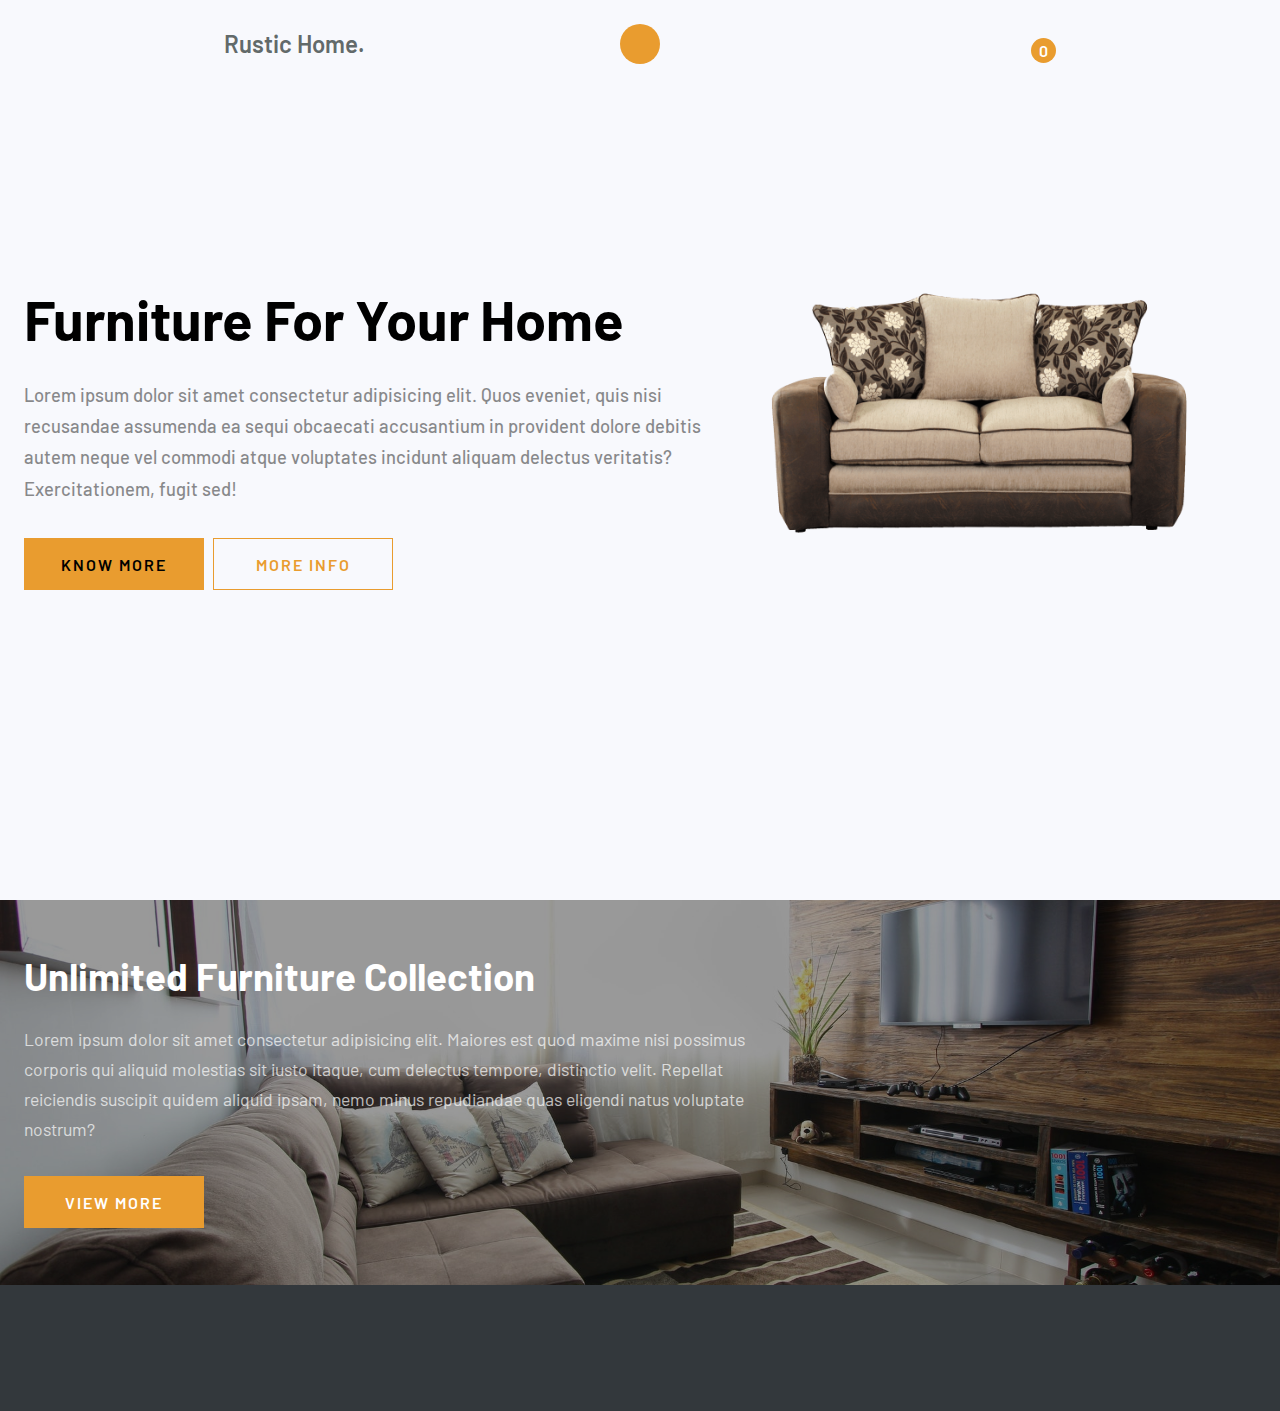
<file: index.html>
<!DOCTYPE html>
<html>
  <head>
    <meta charset="utf-8">
    <meta http-equiv="X-UA-Compatible" content="IE=edge">
    <title>Add To Cart - Furniture</title>
    <meta name="viewport" content="width=device-width, initial-scale=1">
    <!-- font awesome cdn -->
    <link rel="stylesheet" href="https://cdnjs.cloudflare.com/ajax/libs/font-awesome/5.15.1/css/all.min.css" integrity="sha512-+4zCK9k+qNFUR5X+cKL9EIR+ZOhtIloNl9GIKS57V1MyNsYpYcUrUeQc9vNfzsWfV28IaLL3i96P9sdNyeRssA==" crossorigin="anonymous" />
    <link rel="stylesheet" href="style.css">
  </head>
  <body>

    <!-- header  -->
    <header>
      <div class = "container">
        <!-- navbar -->
        <nav class = "navbar">
          <a href = "index.html" class = "navbar-brand">Rustic Home.</a>
          <button type = "button" class = "navbar-toggler">
            <i class = "fas fa-bars"></i>
          </button>
          <div class = "navbar-collapse">
            <ul>
              <li><a href = "#">Home</a></li>
              <li><a href = "#">Gallery</a></li>
              <li><a href = "#">New Arrivals</a></li>
              <li><a href = "products.html">Products</a></li>
              <li><a href = "#">contact</a></li>
            </ul>
          </div>

          <div class = "cart">
            <button type = "button" id = "cart-btn">
              <i class = "fas fa-shopping-cart"></i>
              <span id = "cart-count-info"></span>
            </button>
            
            <div class = "cart-container">
              <div class = "cart-list">
                <!-- single item -->
                <!-- <div class = "cart-item">
                  <img src = "images/armchair.png" alt = "product image">
                  <div class = "cart-item-info">
                    <h3 class = "cart-item-name">Arm Chair</h3>
                    <span class = "cart-item-category">Chair</span>
                    <span class = "cart-item-price">$120.00</span>
                  </div>

                  <button type = "button" class = "cart-item-del-btn">
                    <i class = "fas fa-times"></i>
                  </button>
                </div> -->
                <!-- end of single item  -->
              </div>

              <div class = "cart-total">
                <h3>Total: KES </h3>
                <span id = "cart-total-value"></span>
              </div>
            </div>
          </div>
        </nav>
        <!-- end of navbar -->

        <!-- banner -->
        <div class = "banner">
          <div class = "banner-content">
            <h1>Furniture For Your Home</h1>
            <p class = "text">Lorem ipsum dolor sit amet consectetur adipisicing elit. Quos eveniet, quis nisi recusandae assumenda ea sequi obcaecati accusantium in provident dolore debitis autem neque vel commodi atque voluptates incidunt aliquam delectus veritatis? Exercitationem, fugit sed!</p>
            <div class = "btns">
              <button type = "button" class = "btn"> <a href="products.html"> know more</a></button>
              <button type = "button" class = "btn">more info</button>
            </div>
          </div>

          <div class = "banner-img">
            <img src = "images/banner-img.png" alt = "furniture banner image">
          </div>
        </div>
        <!-- end of banner  -->
      </div>
    </header>
    <!-- end of header -->

    <!-- products section  -->

    <!-- end of products section -->

    <!-- footer -->
    <footer>
      <div class = "footer-banner">
        <div class = "container">
          <h2>Unlimited Furniture Collection</h2>
          <p class = "text">Lorem ipsum dolor sit amet consectetur adipisicing elit. Maiores est quod maxime nisi possimus corporis qui aliquid molestias sit iusto itaque, cum delectus tempore, distinctio velit. Repellat reiciendis suscipit quidem aliquid ipsam, nemo minus repudiandae quas eligendi natus voluptate nostrum?</p>
          <button type = "button" class = "btn">View More</button>
        </div>
      </div>

      <div class = "container">
        <div class = "social-icons">
          <a href = "#">
            <i class = "fab fa-facebook-f"></i>
          </a>
          <a href = "#">
            <i class = "fab fa-twitter"></i>
          </a>
          <a href = "#">
            <i class = "fab fa-instagram"></i>
          </a>
          <a href = "#">
            <i class = "fab fa-pinterest"></i>
          </a>
          <a href = "#">
            <i class = "fab fa-linkedin"></i>
          </a>
        </div>
      </div>
    </footer>
    <!-- end of footer -->

    



    
    
    <script src="app.js"></script>
  </body>
</html>
</file>
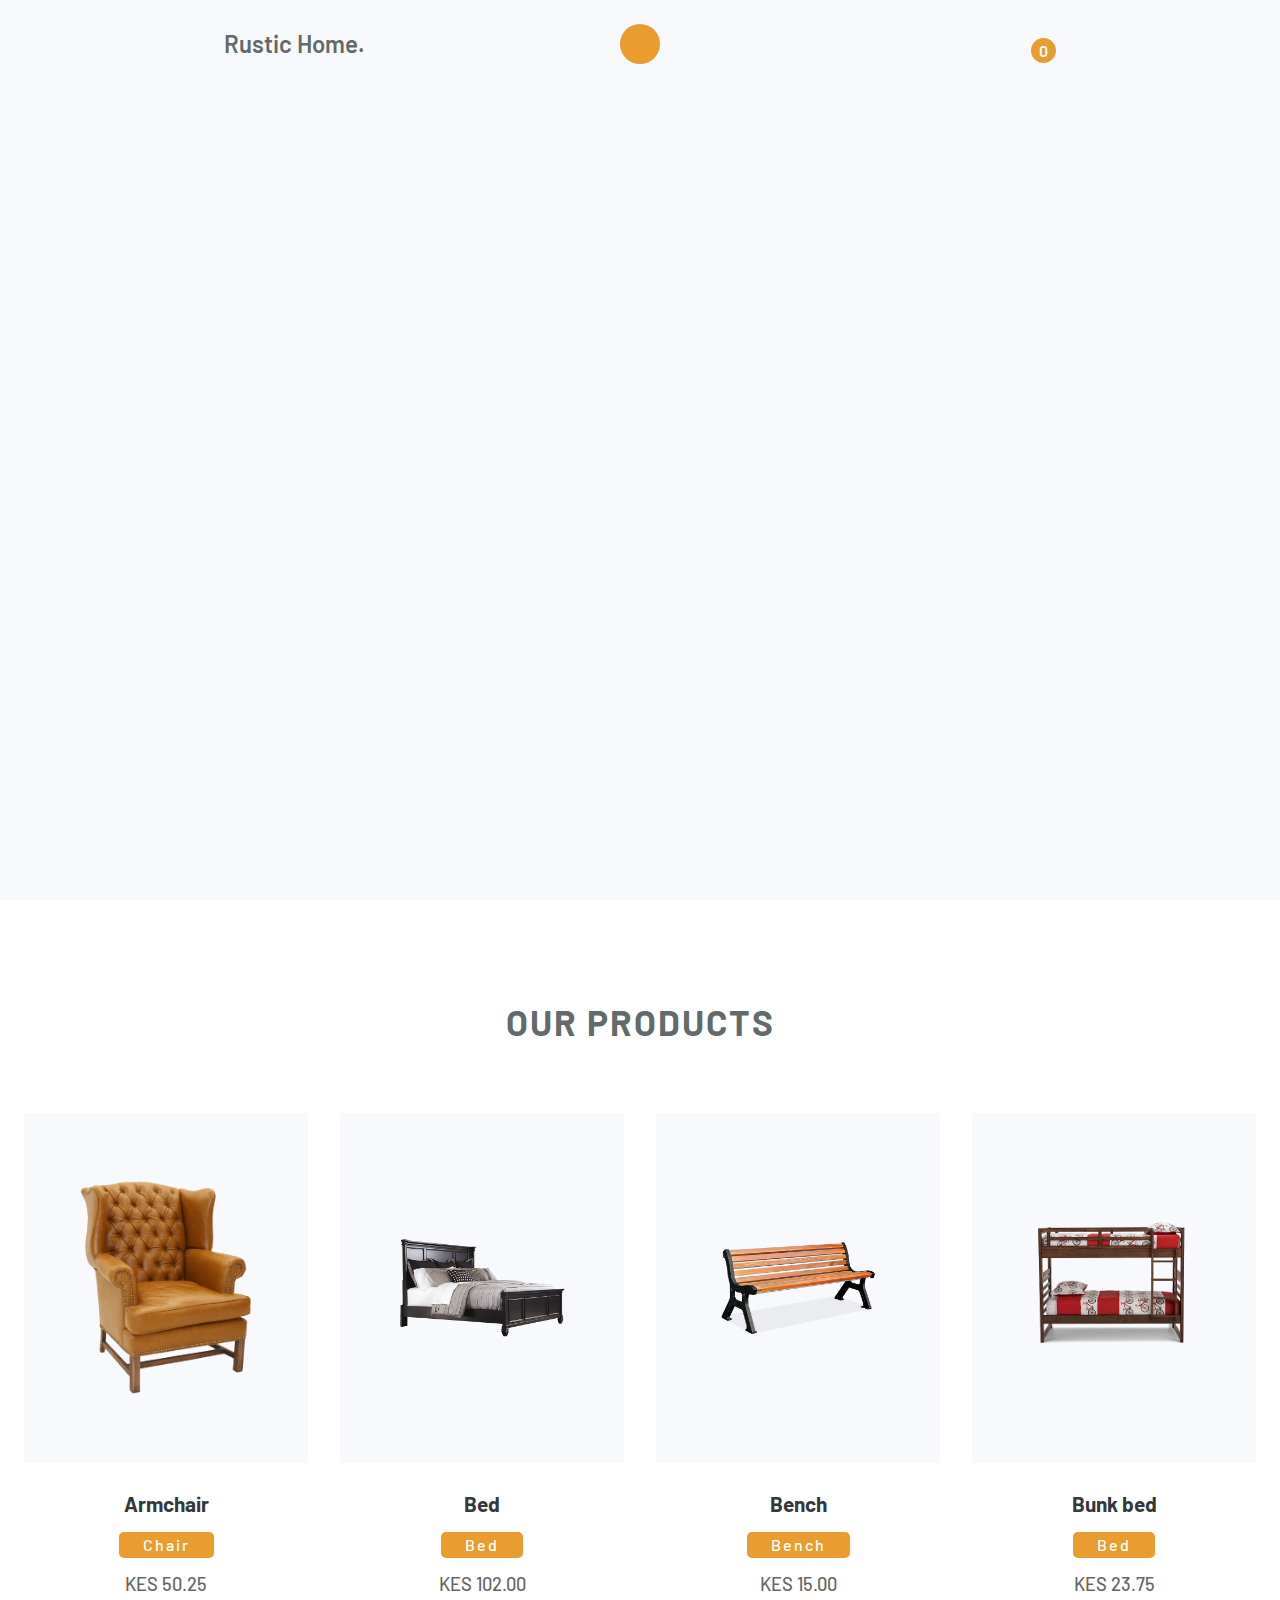
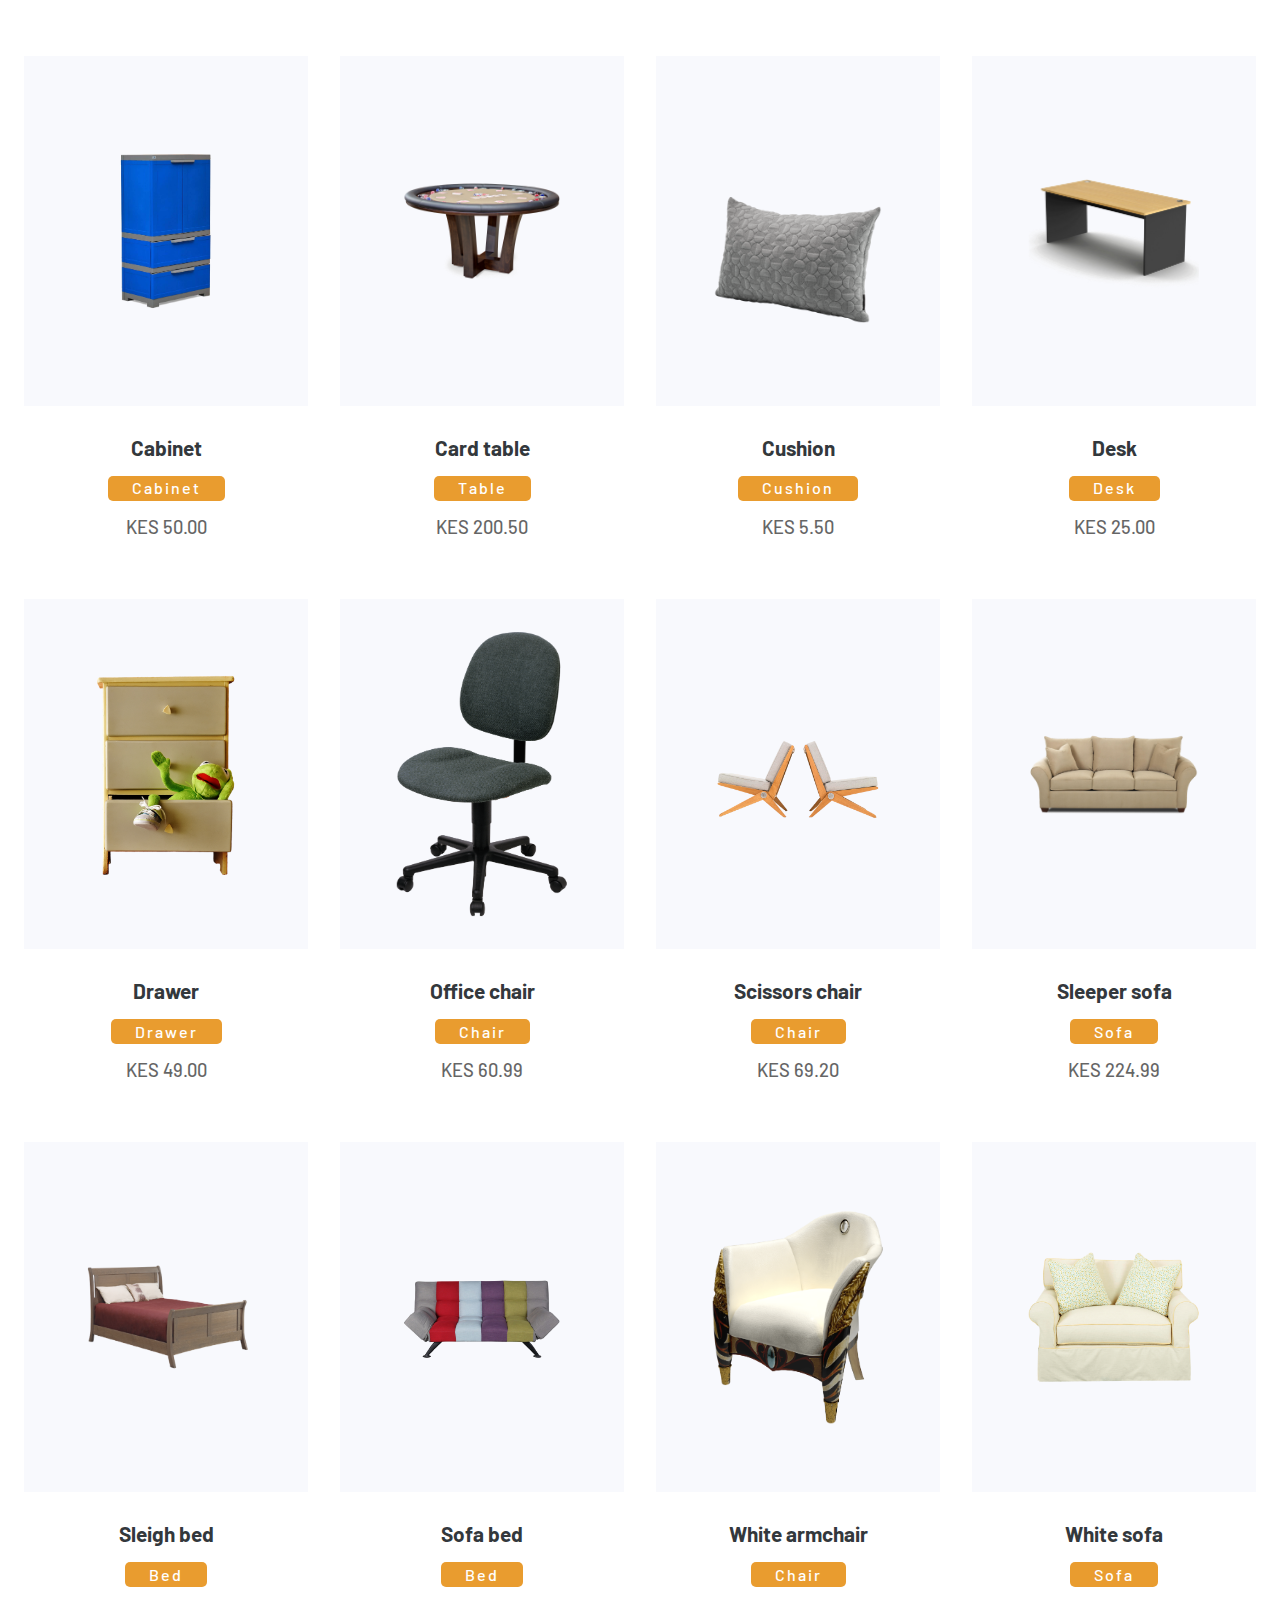
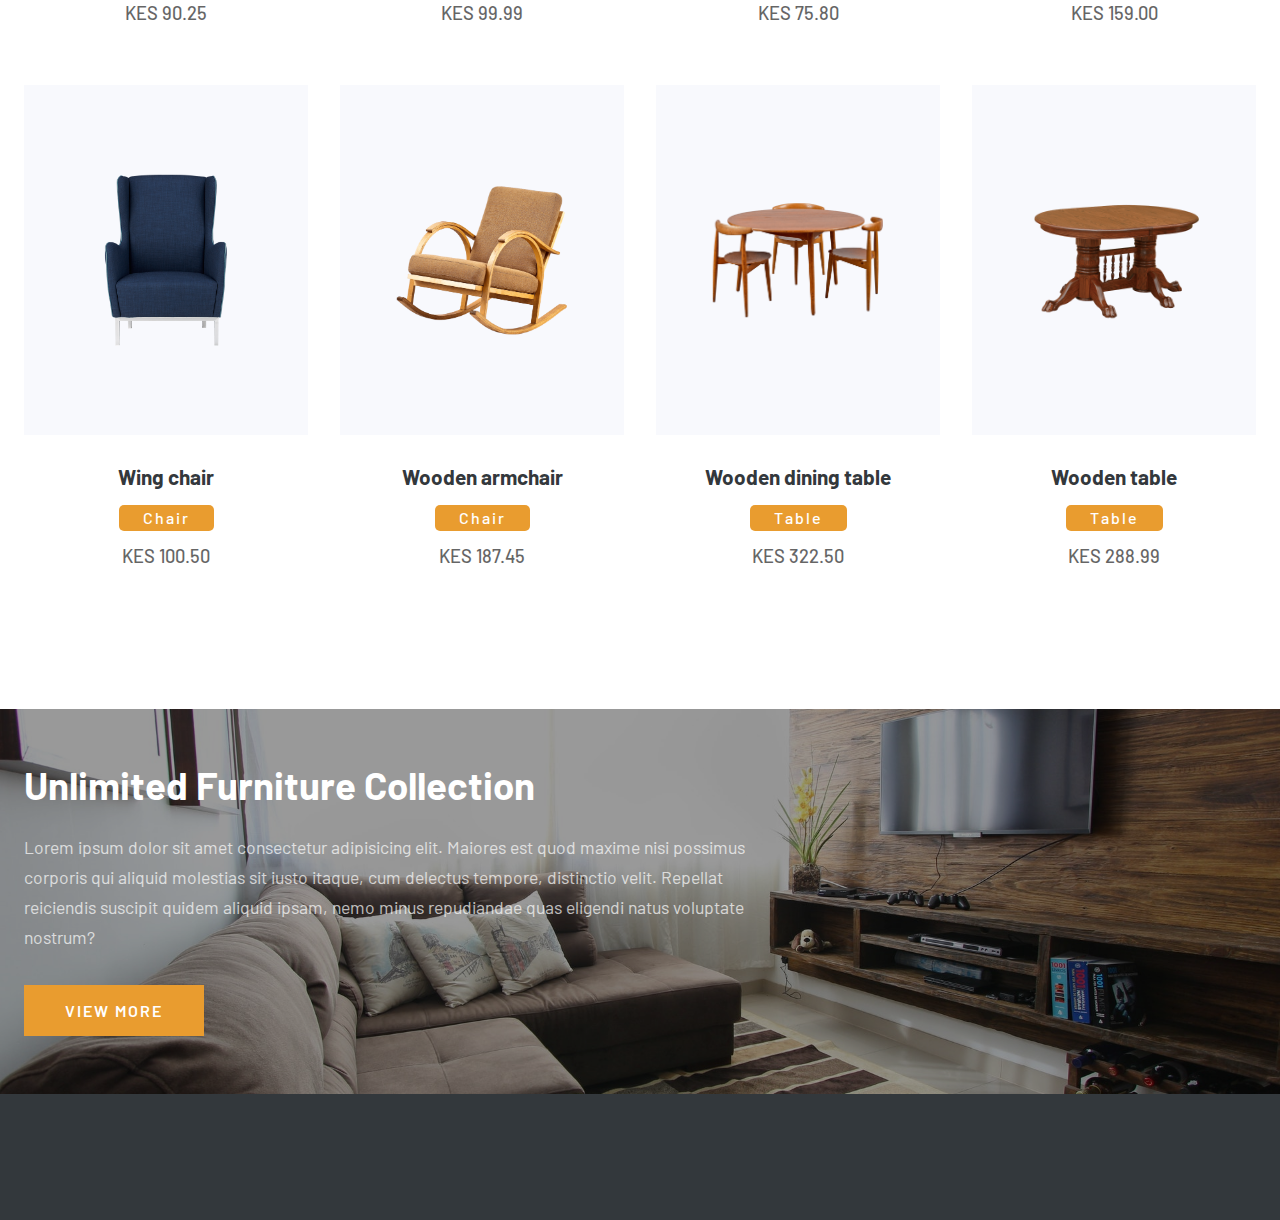
<file: products.html>
<!DOCTYPE html>
<html>
  <head>
    <meta charset="utf-8">
    <meta http-equiv="X-UA-Compatible" content="IE=edge">
    <title>Add To Cart - Furniture</title>
    <meta name="viewport" content="width=device-width, initial-scale=1">
    <!-- font awesome cdn -->
    <link rel="stylesheet" href="https://cdnjs.cloudflare.com/ajax/libs/font-awesome/5.15.1/css/all.min.css" integrity="sha512-+4zCK9k+qNFUR5X+cKL9EIR+ZOhtIloNl9GIKS57V1MyNsYpYcUrUeQc9vNfzsWfV28IaLL3i96P9sdNyeRssA==" crossorigin="anonymous" />
    <link rel="stylesheet" href="style.css">
  </head>
  <body>

    <!-- header  -->
    <header>
      <div class = "container" id="productsHeader">
        <!-- navbar -->
        <nav class = "navbar">
          <a href = "index.html" class = "navbar-brand">Rustic Home.</a>
          <button type = "button" class = "navbar-toggler">
            <i class = "fas fa-bars"></i>
          </button>
          <div class = "navbar-collapse">
            <ul>
              <li><a href = "#">Home</a></li>
              <li><a href = "#">Gallery</a></li>
              <li><a href = "#">New Arrivals</a></li>
              <li><a href = "/products">Products</a></li>
              <li><a href = "#">contact</a></li>
            </ul>
          </div>

          <div class = "cart">
            <button type = "button" id = "cart-btn">
              <i class = "fas fa-shopping-cart"></i>
              <span id = "cart-count-info"></span>
            </button>
            
            <div class = "cart-container">
              <div class = "cart-list">
                <!-- single item -->
                <!-- <div class = "cart-item">
                  <img src = "images/armchair.png" alt = "product image">
                  <div class = "cart-item-info">
                    <h3 class = "cart-item-name">Arm Chair</h3>
                    <span class = "cart-item-category">Chair</span>
                    <span class = "cart-item-price">$120.00</span>
                  </div>

                  <button type = "button" class = "cart-item-del-btn">
                    <i class = "fas fa-times"></i>
                  </button>
                </div> -->
                <!-- end of single item  -->
              </div>

              <div class = "cart-total">
                <h3>Total: KES </h3>
                <span id = "cart-total-value"></span>
              </div>
            </div>
          </div>
        </nav>
        <!-- end of navbar -->

        <!-- banner -->



        <!-- end of banner  -->
      </div>
    </header>
    <!-- end of header -->

    <!-- products section  -->
    <section class = "products">
      <div class = "container">
        <h2>Our Products</h2>
        <div class = "product-list">
          <!-- single item -->
          <!-- <div class = "product-item">
            <div class = "product-img">
              <img src = "images/bed.png" alt = "product image">
              <button type = "button" class = "add-to-cart-btn">
                <i class = "fas fa-shopping-cart"></i>Add To Cart
              </button>
            </div>

            <div class = "product-content">
              <h3 class = "product-name">Wooden Bed</h3>
              <span class = "product-category">Bed</span>
              <p class = "product-price">$120.00</p>
            </div>
          </div> -->
          <!-- end of single item -->
        </div>
      </div>
    </section>
    <!-- end of products section -->

    <!-- footer -->
    <footer>
      <div class = "footer-banner">
        <div class = "container">
          <h2>Unlimited Furniture Collection</h2>
          <p class = "text">Lorem ipsum dolor sit amet consectetur adipisicing elit. Maiores est quod maxime nisi possimus corporis qui aliquid molestias sit iusto itaque, cum delectus tempore, distinctio velit. Repellat reiciendis suscipit quidem aliquid ipsam, nemo minus repudiandae quas eligendi natus voluptate nostrum?</p>
          <button type = "button" class = "btn">View More</button>
        </div>
      </div>

      <div class = "container">
        <div class = "social-icons">
          <a href = "#">
            <i class = "fab fa-facebook-f"></i>
          </a>
          <a href = "#">
            <i class = "fab fa-twitter"></i>
          </a>
          <a href = "#">
            <i class = "fab fa-instagram"></i>
          </a>
          <a href = "#">
            <i class = "fab fa-pinterest"></i>
          </a>
          <a href = "#">
            <i class = "fab fa-linkedin"></i>
          </a>
        </div>
      </div>
    </footer>
    <!-- end of footer -->

    



    
    
    <script src="app.js"></script>
  </body>
</html>
</file>
<file: style.css>
@import url('https://fonts.googleapis.com/css2?family=Barlow:wght@100;200;300;400;500;600;700;800;900&display=swap');


:root{
    --ghost-white: #f8f9fd;
    --fire-bush: #e99c2f;
    --granite-gray: #626a6a;
    --baltic-sea: #33383c;
    --trans: all 0.5s ease-in-out;
}

*{
    padding: 0;
    margin: 0;
    box-sizing: border-box;
    font-family: 'Barlow', sans-serif;
}
body{
    line-height: 1.5;
    font-weight: 400;
}

/* resets and resuable stylings */
img{
    display: block;
    width: 100%;
}
button{
    cursor: pointer;
    outline: 0;
}
a{
    text-decoration: none;
    color: #000;
}
.container{
    max-width: 1280px;
    margin: 0 auto;
    padding: 0 1.5rem;
}
.text{
    font-size: 1.1rem;
    margin: 1.2rem 0;
    line-height: 1.7;
    opacity: 0.7;
}
/* end of resets and reusable stylings  */

/* header */
header{
    background: var(--ghost-white);
}
header .container{
    min-height: 100vh;
    display: flex;
    flex-direction: column;
}
#productsHeader{
  max-height: 10px;
}
.navbar{
    position: fixed;
    top: 0;
    left: 50%;
    transform: translateX(-50%);
    -webkit-transform: translateX(-50%);
    -moz-transform: translateX(-50%);
    -ms-transform: translateX(-50%);
    -o-transform: translateX(-50%);
    width: 100%;
    padding: 1.5rem 1rem!important;
    display: grid;
    grid-template-columns: repeat(3, 1fr);
    align-items: center;
    padding: 1.5rem 0;
    background: var(--ghost-white);
    z-index: 999;
}
.navbar-brand{
    font-size: 1.5rem;
    font-weight: 600;
    color: var(--granite-gray);
    justify-self: flex-start;
}
.navbar-toggler{
    justify-self: center;
    border: none;
    color: #fff;
    background: var(--fire-bush);
    width: 40px;
    height: 40px;
    border-radius: 50%;
    -webkit-border-radius: 50%;
    -moz-border-radius: 50%;
    -ms-border-radius: 50%;
    -o-border-radius: 50%;
    font-size: 1.5rem;
    position: relative;
}
.navbar-collapse{
    position: absolute;
    top: 100%;
    left: 50%;
    transform: translateX(-50%);
    -webkit-transform: translateX(-50%);
    -moz-transform: translateX(-50%);
    -ms-transform: translateX(-50%);
    -o-transform: translateX(-50%);
    width: 100%;
    height: 0;
    overflow: hidden;
    transition: var(--trans);
    -webkit-transition: var(--trans);
    -moz-transition: var(--trans);
    -ms-transition: var(--trans);
    -o-transition: var(--trans);
    background-color: grey;
}
/* js related class */
.show-navbar{
    height: 204px; 
}
/*  */
.navbar-collapse ul{
    list-style-type: none;
}
.navbar-collapse li{
    margin: 0.7rem 0;
    letter-spacing: 2px;
    text-align: center;
}
.navbar-collapse a{
    font-size: 1.15rem;
    opacity: 0.7;
}
.cart{
    justify-self: flex-end;
    padding-right: 8px;
}
#cart-btn{
    border: none;
    font-size: 1.5rem;
    background: none;
    color: var(--granite-gray);
    position: relative;
}
#cart-count-info{
    position: absolute;
    top: -12px;
    right: -8px;
    background: var(--fire-bush);
    color: #fff;
    font-size: 1rem;
    width: 25px;
    height: 25px;
    border-radius: 50%;
    -webkit-border-radius: 50%;
    -moz-border-radius: 50%;
    -ms-border-radius: 50%;
    -o-border-radius: 50%;
    display: flex;
    align-items: center;
    justify-content: center;
    font-weight: 600;
}
.cart-container{
    position: absolute;
    overflow-y: scroll;
    background: #fff;
    width: 100%;
    height: 600px;
    top: 100%;
    left: 0;
    right: 0;
    box-shadow: 0 3px 8px -2px rgba(0, 0, 0, 0.21);
    display: none;
}
.cart-container::-webkit-scrollbar{
    width: 8px;
}
.cart-container::-webkit-scrollbar-thumb{
    background: rgba(0, 0, 0, 0.1);
    border-radius: 15px;
    -webkit-border-radius: 15px;
    -moz-border-radius: 15px;
    -ms-border-radius: 15px;
    -o-border-radius: 15px;
}
/* js related class */
.show-cart-container{
    display: block;
}
/*  */
.cart-item{
    display: grid;
    grid-template-columns: repeat(2, 1fr);
    column-gap: 0.5rem;
    align-items: center;
    position: relative;
    padding: 1.2rem 0.6rem;
    height: 140px;
    border-bottom: 1px solid rgba(0, 0, 0, 0.21);
}
.cart-item:last-child{
    border-bottom: none;
}
.cart-item-del-btn{
    position: absolute;
    right: 15px;
    top: 15px;
    padding: 0.05rem 0.45rem;
    font-size: 1.4rem;
    background: var(--fire-bush);
    border: none;
    color: #fff;
    border-radius: 5px;
    -webkit-border-radius: 5px;
    -moz-border-radius: 5px;
    -ms-border-radius: 5px;
    -o-border-radius: 5px;
}
.cart-item img{
    width: 80px;
}
.cart-item-info{
    text-align: center;
}
.cart-item-info span{
    display: block;
}
.cart-total{
    padding: 1rem;
    display: flex;
    align-items: center;
    justify-content: flex-start;
    background: var(--fire-bush);
    color: #fff;
}
.cart-total h3{
    margin-right: 0.2rem;
    font-size: 1.3rem;
}
#cart-total-value{
    font-size: 1.3rem;
    font-weight: 500;
}


/* banner  */
.banner{
    flex: 1;
    padding-top: 6rem;
    text-align: center;
}
.banner > div{
    margin: 3rem 0;
}
.banner .text{
    font-weight: 500;
    font-size: 1.15rem;
    opacity: 0.45;
}
.btns{
    margin: 1.5rem 0;
}
.btn{
    font-size: 1rem;
    text-transform: uppercase;
    font-weight: 600;
    border: 1px solid var(--fire-bush);
    background: var(--fire-bush);
    color: #fff;
    padding: 0.95rem 0;
    letter-spacing: 2px;
    display: block;
    width: 180px;
    margin: 0.6rem auto;
    transition: var(--trans);
    -webkit-transition: var(--trans);
    -moz-transition: var(--trans);
    -ms-transition: var(--trans);
    -o-transition: var(--trans);
}
.btns .btn:last-child{
    color: var(--fire-bush);
    background: transparent;
}
.btns .btn:first-child:hover{
    background: transparent;
    color: var(--fire-bush);
}
.btns .btn:last-child:hover{
    background: var(--fire-bush);
    color: #fff;
}

/* products */
.products{
    padding: 6rem 0;
}
.products h2{
    text-align: center;
    font-size: 2.2rem;
    text-transform: uppercase;
    letter-spacing: 2px;
    color: var(--granite-gray);
    margin-bottom: 3rem;
}
.product-item{
    margin: 1rem 0;
}
.product-img{
    background: var(--ghost-white);
    padding: 3rem 0;
    height: 350px;
    overflow: hidden;
    position: relative;
}
.product-img img{
    position: absolute;
    top: 50%;
    left: 50%;
    transform: translate(-50%, -50%);
    -webkit-transform: translate(-50%, -50%);
    -moz-transform: translate(-50%, -50%);
    -ms-transform: translate(-50%, -50%);
    -o-transform: translate(-50%, -50%);
    width: 60%;
    margin: 0 auto;
    transition: var(--trans);
    -webkit-transition: var(--trans);
    -moz-transition: var(--trans);
    -ms-transition: var(--trans);
    -o-transition: var(--trans);
}
.product-img:hover img{
    opacity: 0.8;
}
.product-content{
    padding: 1.6rem 0;
    text-align: center;
}
.add-to-cart-btn{
    position: absolute;
    top: 50%;
    left: 50%;
    transform: translate(-50%, -50%);
    -webkit-transform: translate(-50%, -50%);
    -moz-transform: translate(-50%, -50%);
    -ms-transform: translate(-50%, -50%);
    -o-transform: translate(-50%, -50%);
    border: none;
    padding: 0.75rem 1.2rem;
    font-size: 1.05rem;
    background-color: var(--baltic-sea);
    color: #fff;
    transition: var(--trans);
    -webkit-transition: var(--trans);
    -moz-transition: var(--trans);
    -ms-transition: var(--trans);
    -o-transition: var(--trans);
    opacity: 0;
}
.product-item:hover .add-to-cart-btn{
    opacity: 1;
}
.add-to-cart-btn .fas{
    margin-right: 0.4rem;
}
.add-to-cart-btn:hover{
    background-color: #23272a;
}
.add-to-cart-btn:hover{
    color: var(--fire-bush);
}
.product-name{
    font-size: 1.3rem;
    color: var(--baltic-sea);
}
.product-category{
    margin:  0.8rem 0;
    display: inline-block;
    font-weight: 500;
    background: var(--fire-bush);
    color: #fff;
    padding: 0.05rem 1.5rem;
    border-radius: 5px;
    -webkit-border-radius: 5px;
    -moz-border-radius: 5px;
    -ms-border-radius: 5px;
    -o-border-radius: 5px;
    letter-spacing: 2px;
}
.product-price{
    font-size: 1.15rem;
    font-weight: 500;
    opacity: 0.6;
}

footer{
    background-color: var(--baltic-sea);
}
.footer-banner{
    background: linear-gradient(rgba(0, 0, 0, 0.4), rgba(0, 0, 0, 0.4)), url(images/footer-banner.jpg) center/cover no-repeat;
    padding: 3rem 0;
}
.footer-banner{
    color: #fff;
    text-align: center;
}
.footer-banner h2{
    font-size: 2.4rem;
}
.footer-banner .btn{
    margin-top: 2rem;
}
.footer-banner .btn:hover{
    background: #fff;
    color: var(--fire-bush);
    background: transparent;
}
footer > .container{
    display: flex;
    align-items: center;
    justify-content: center;
}
.social-icons{
    display: flex;
    padding: 3rem 0;
}
.social-icons a{
    color: var(--granite-gray);
    margin: 0 0.5rem;
    display: flex;
    align-items: center;
    justify-content: center;
    width: 30px;
    height: 30px;
    font-size: 1.25rem;
    transition: var(--trans);
    -webkit-transition: var(--trans);
    -moz-transition: var(--trans);
    -ms-transition: var(--trans);
    -o-transition: var(--trans);
}
.social-icons a:hover{
    color: #fff;
}






/* Media Queries for responsiveness */

@media screen and (min-width: 480px){
    /* header */
    .btns button{
        display: inline-block;
    }
    .btns button:first-child{
        margin-right: 0.4rem;
    }
}

@media screen and (min-width: 680px){
    .navbar{
        padding: 1.5rem 3rem!important;
    }
    .cart-container{
        width: 480px;
        left: auto;
        right: 3rem;
    }
    .product-list{
        display: grid;
        grid-template-columns: repeat(2, 1fr);
        column-gap: 2rem;
    }
}

@media screen and (min-width: 992px){
    .navbar{
        padding: 1.5rem 6rem!important;
    }
    .cart-container{
        right: 6rem;
    }
    .banner{
        padding-top: 0;
        display: grid;
        grid-template-columns: 55% 45%;
        align-content: center;
    }
    .banner-content{
        text-align: left;
    }
    .product-list{
        grid-template-columns: repeat(3, 1fr);
    }
    .footer-banner{
        text-align: left;
    }
    .footer-banner .text{
        width: 60%;
    }
    .footer-banner .btn{
        margin-left: 0;
    }
}

@media screen and (min-width: 1200px){
    .navbar{
        padding: 1.5rem 14rem!important;
    }
    .cart-container{
        right: 14rem;
    }
    .banner-content h1{
        font-size: 3.5rem;
    }
    .product-list{
        grid-template-columns: repeat(4, 1fr);
    }
}
</file>
